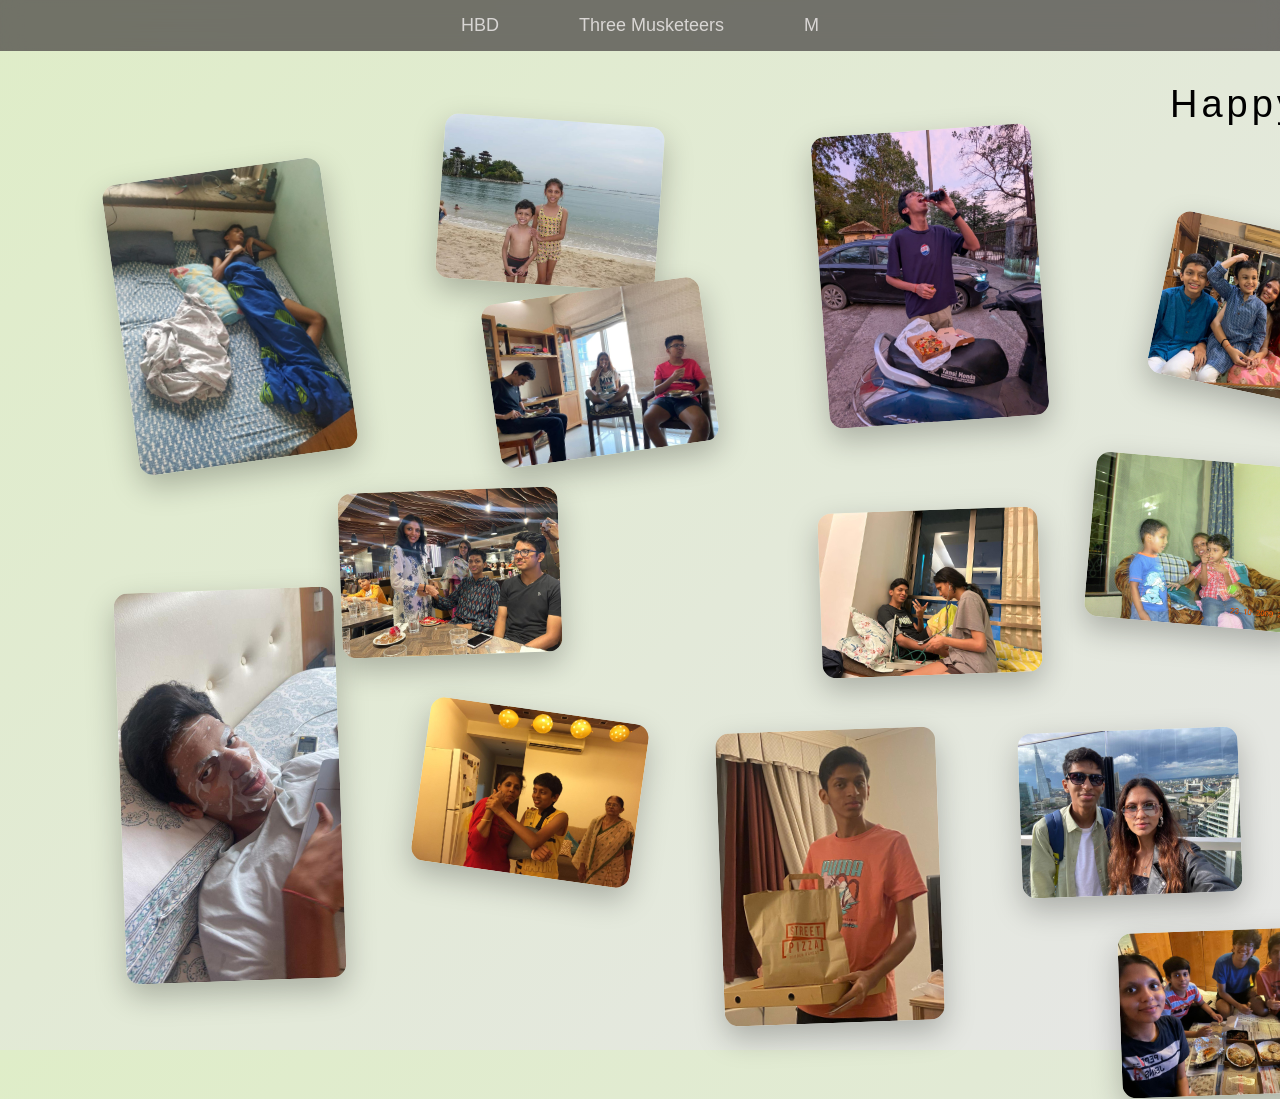
<file: about.html>
<!DOCTYPE html>
<html>
<head>
<title>KTZ</title>
<link rel="stylesheet" href="style.css">
</head>

<body>

<nav>
<a href="index.html">HBD</a>
<a href="about.html">Three Musketeers</a>
<a href="gallery.html">M</a>
</nav>

<div class="container">

<div class="about-collage">

<img src="eh/ktz/1.jpeg" class="a1">
<img src="eh/ktz/22.jpeg" class="a22">
<img src="eh/ktz/3.jpeg" class="a3">
<img src="eh/ktz/4.jpeg" class="a4">
<img src="eh/ktz/5.jpeg" class="a5">
<img src="eh/ktz/6.jpeg" class="a6">
<img src="eh/ktz/7.jpeg" class="a7">
<img src="eh/ktz/8.jpeg" class="a8">
<img src="eh/ktz/9.jpeg" class="a9">
<img src="eh/ktz/10.jpeg" class="a10">
<img src="eh/ktz/11.jpeg" class="a11">
<img src="eh/ktz/12.jpeg" class="a12">
<img src="eh/ktz/13.jpeg" class="a13">
<img src="eh/ktz/14.jpeg" class="a14">
<img src="eh/ktz/15.jpeg" class="a15">
<img src="eh/ktz/16.jpeg" class="a16">

</div>

</div>

<div id="lightbox">
    <span id="close">&times;</span>
    <img id="lightbox-img">
</div>

<p class="side-text2">Happy Women's Day Kini ;)</p>

<script>

const images = document.querySelectorAll(".about-collage img");
const lightbox = document.getElementById("lightbox");
const lightboxImg = document.getElementById("lightbox-img");
const close = document.getElementById("close");

images.forEach(img => {
    img.addEventListener("click", () => {
        lightbox.style.display = "flex";
        lightboxImg.src = img.src;
    });
});

close.addEventListener("click", () => {
    lightbox.style.display = "none";
});

lightbox.addEventListener("click", (e) => {
    if(e.target !== lightboxImg){
        lightbox.style.display = "none";
    }
});

</script>

</body>
</html>
</file>
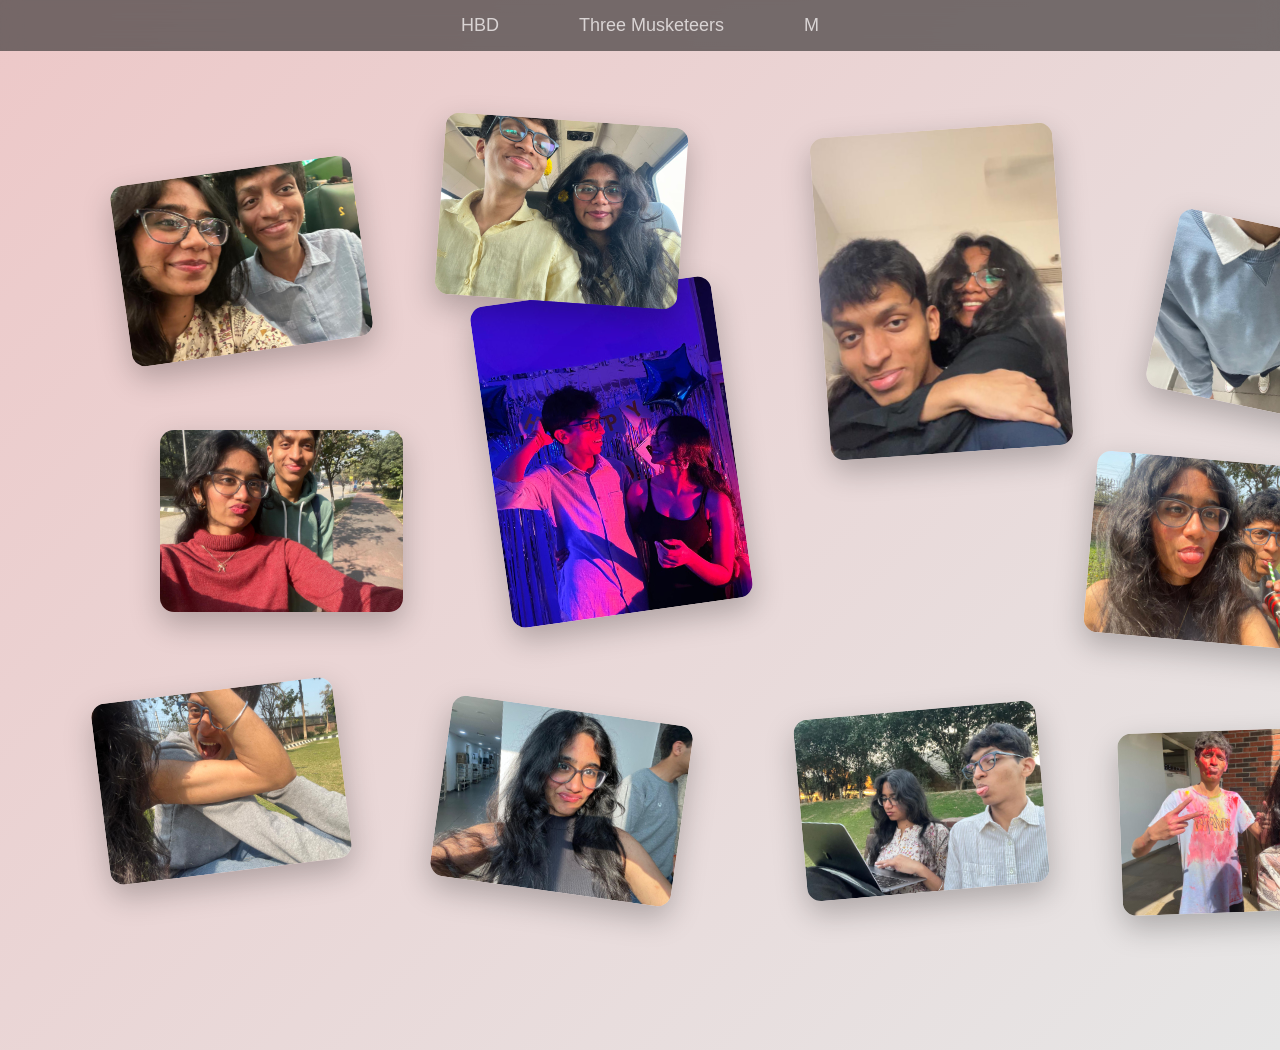
<file: gallery.html>
<!DOCTYPE html>
<html>
<head>
<title>KM</title>
<link rel="stylesheet" href="style.css">
</head>

<body class="gallery-page">

<nav>
<a href="index.html">HBD</a>
<a href="about.html">Three Musketeers</a>
<a href="gallery.html">M</a>
</nav>

<div class="container">

<div class="collage">

<img src="eh/km/1.jpeg" class="img1">
<img src="eh/km/9.jpeg" class="img3">
<img src="eh/km/3.jpeg" class="img4">
<img src="eh/km/8.jpeg" class="img5">
<img src="eh/km/5.jpeg" class="img6">
<img src="eh/km/6.jpeg" class="img7">
<img src="eh/km/7.jpeg" class="img8">
<img src="eh/km/4.jpeg" class="img9">
<img src="eh/km/2.jpeg" class="img10">
<img src="eh/km/10.jpeg" class="img11">
<img src="eh/km/11.jpg" class="img2">

</div>

</div>

<div id="lightbox">
    <span id="close">&times;</span>
    <img id="lightbox-img">
</div>

<!-- LIGHTBOX -->
<div id="lightbox">
    <span id="close">&times;</span>
    <img id="lightbox-img">
</div>

<p class="side-text">If you fumble this I will beat you up :)</p>

<script>

const images = document.querySelectorAll(".collage img");
const lightbox = document.getElementById("lightbox");
const lightboxImg = document.getElementById("lightbox-img");
const close = document.getElementById("close");

images.forEach(img => {
    img.addEventListener("click", () => {
        lightbox.style.display = "flex";
        lightboxImg.src = img.src;
    });
});

close.addEventListener("click", () => {
    lightbox.style.display = "none";
});

lightbox.addEventListener("click", (e) => {
    if(e.target !== lightboxImg){
        lightbox.style.display = "none";
    }
});

</script>

</body>
</html>
</file>
<file: style.css>
body{
    font-family: Arial, sans-serif;
    margin:0;
    background:linear-gradient(135deg,#dfedc8,#e6e6e6);
    padding-top: 70px;
}

.gallery-page{
    background:linear-gradient(135deg,#edc8c8,#e6e6e6);
}

/*.home-page{
    background: linear-gradient(135deg,#c8e8ff,#f5e1ff);
}*/

.home-page{
    background-image: url("eh/3.jpg");
    background-size: cover;
    background-position: center;
    background-repeat: no-repeat;
}

nav{
    position: fixed;
    top: 0;
    left: 0;
    width: 100%;

    display: flex;
    justify-content: center;
    align-items: center;
    gap: 40px;

    background: rgb(66, 62, 62,0.7);
    backdrop-filter: blur(10px);

    padding: 15px 0;
    z-index: 1000;
}

nav a{
    color:rgb(242, 238, 238);
    text-decoration:none;
    margin:0 20px;
    font-size:18px;
    opacity:0.8;
    transition:0.2s;
}

nav a:hover{
    opacity:1;
}

/* PAGE CONTENT */
.container{
    padding:40px;
}

/* COLLAGE */
.collage{
    position:relative;
    width:100%;
    height:900px;
}

/* image styling */

.collage img{
    position:absolute;
    width:19vw;
    max-width:340px;
    min-width:220px;
    border-radius:14px;
    box-shadow:0 12px 30px rgba(0,0,0,0.25);
    transition:0.3s;
}

/* hover effect */
.collage img:hover{
    transform:scale(1.08) rotate(0deg);
    z-index:10;
}

/* spread positions */

.img1{top:60px; left:80px; transform:rotate(-8deg);}
.img2{top:10px; left:400px; transform:rotate(4deg);}
.img3{top:20px; left:780px; transform:rotate(-4deg);}

.img4{top:320px; left:120px; transform:rotate(0deg);}
.img5{top:180px; left:450px; transform:rotate(-8deg);}
.img6{top:350px; left:1050px; transform:rotate(5deg);}

.img7{top:580px; left:60px; transform:rotate(-7deg);}
.img8{top:600px; left:400px; transform:rotate(8deg);}
.img9{top:600px; left:760px; transform:rotate(-5deg);}

.img10{top:120px; left:1120px; transform:rotate(12deg);}
.img11{top:620px; left:1080px; transform:rotate(-2deg);}

.side-text{
    position:absolute;

    left:1270px;
    top:50%;

    transform:translateY(-50%) rotate(90deg);

    font-size:38px;
    letter-spacing:4px;
    white-space:nowrap;
}

.side-text2{
    position:absolute;

    left:1170px;
    top:5%;


    font-size:38px;
    letter-spacing:4px;
    white-space:nowrap;
}

.about-collage{
    position:relative;
    width:100%;
    height:900px;
}

.about-collage img{
    position:absolute;
    width:15vw;
    max-width:340px;
    min-width:220px;
    border-radius:14px;
    box-shadow:0 12px 30px rgba(0,0,0,0.25);
    transition:0.3s;
}

/* positions */

.a1{top:60px; left:80px; transform:rotate(-8deg);}
.a22{top:10px; left:400px; transform:rotate(4deg);}
.a3{top:20px; left:780px; transform:rotate(-4deg);}

.a4{top:320px; left:1320px; transform:rotate(0deg);}
.a5{top:180px; left:450px; transform:rotate(-8deg);}
.a6{top:350px; left:1050px; transform:rotate(5deg);}

.a7{top:80px; left:1360px; transform:rotate(-7deg);}
.a8{top:600px; left:380px; transform:rotate(8deg);}
.a9{top:600px; left:1500px; transform:rotate(-5deg);}

.a10{top:120px; left:1120px; transform:rotate(12deg);}
.a11{top:480px; left:80px; transform:rotate(-2deg);}
.a12{top:620px; left:980px; transform:rotate(-2deg);}
.a13{top:620px; left:680px; transform:rotate(-2deg);}
.a14{top:380px; left:300px; transform:rotate(-2deg);}
.a15{top:400px; left:780px; transform:rotate(-2deg);}
.a16{top:820px; left:1080px; transform:rotate(-2deg);}

/* LIGHTBOX */

#lightbox{
    position:fixed;
    top:0;
    left:0;
    width:100%;
    height:100%;
    background:rgba(0,0,0,0.9);
    display:none;
    align-items:center;
    justify-content:center;
    z-index:1000;
}

#lightbox img{
    max-width:90%;
    max-height:90%;
    border-radius:10px;
}

#close{
    position:absolute;
    top:30px;
    right:40px;
    font-size:40px;
    color:white;
    cursor:pointer;
}

/* center container */

.center-box{
    height:100vh;
    display:flex;
    justify-content:center;
    align-items:center;
}

/* birthday button */

#playBtn{
    padding:18px 40px;
    font-size:24px;

    background:linear-gradient(135deg,#b0ff6b,#6fd03b);
    color:white;

    border:none;
    border-radius:40px;

    cursor:pointer;

    box-shadow:0 10px 25px rgba(0,0,0,0.25);

    transition:all 0.25s ease;
}

#playBtn:hover{
    transform:scale(1.08);
    box-shadow:0 15px 35px rgba(0,0,0,0.35);
}

.hero-text{
    position:relative;
    height:100vh;
    width:100%;
}

.top-text{
    position:absolute;
    top:80px;
    left:50%;
    transform:translateX(-50%);
    text-align:center;
    width:80%;
}
.bottom-text{
    position:absolute;
    bottom:120px;
    left:50%;
    transform:translateX(-50%);
    text-align:center;
    width:80%;
}

#playBtn{
    position:absolute;
    top:50%;
    left:40%;
}
</file>
